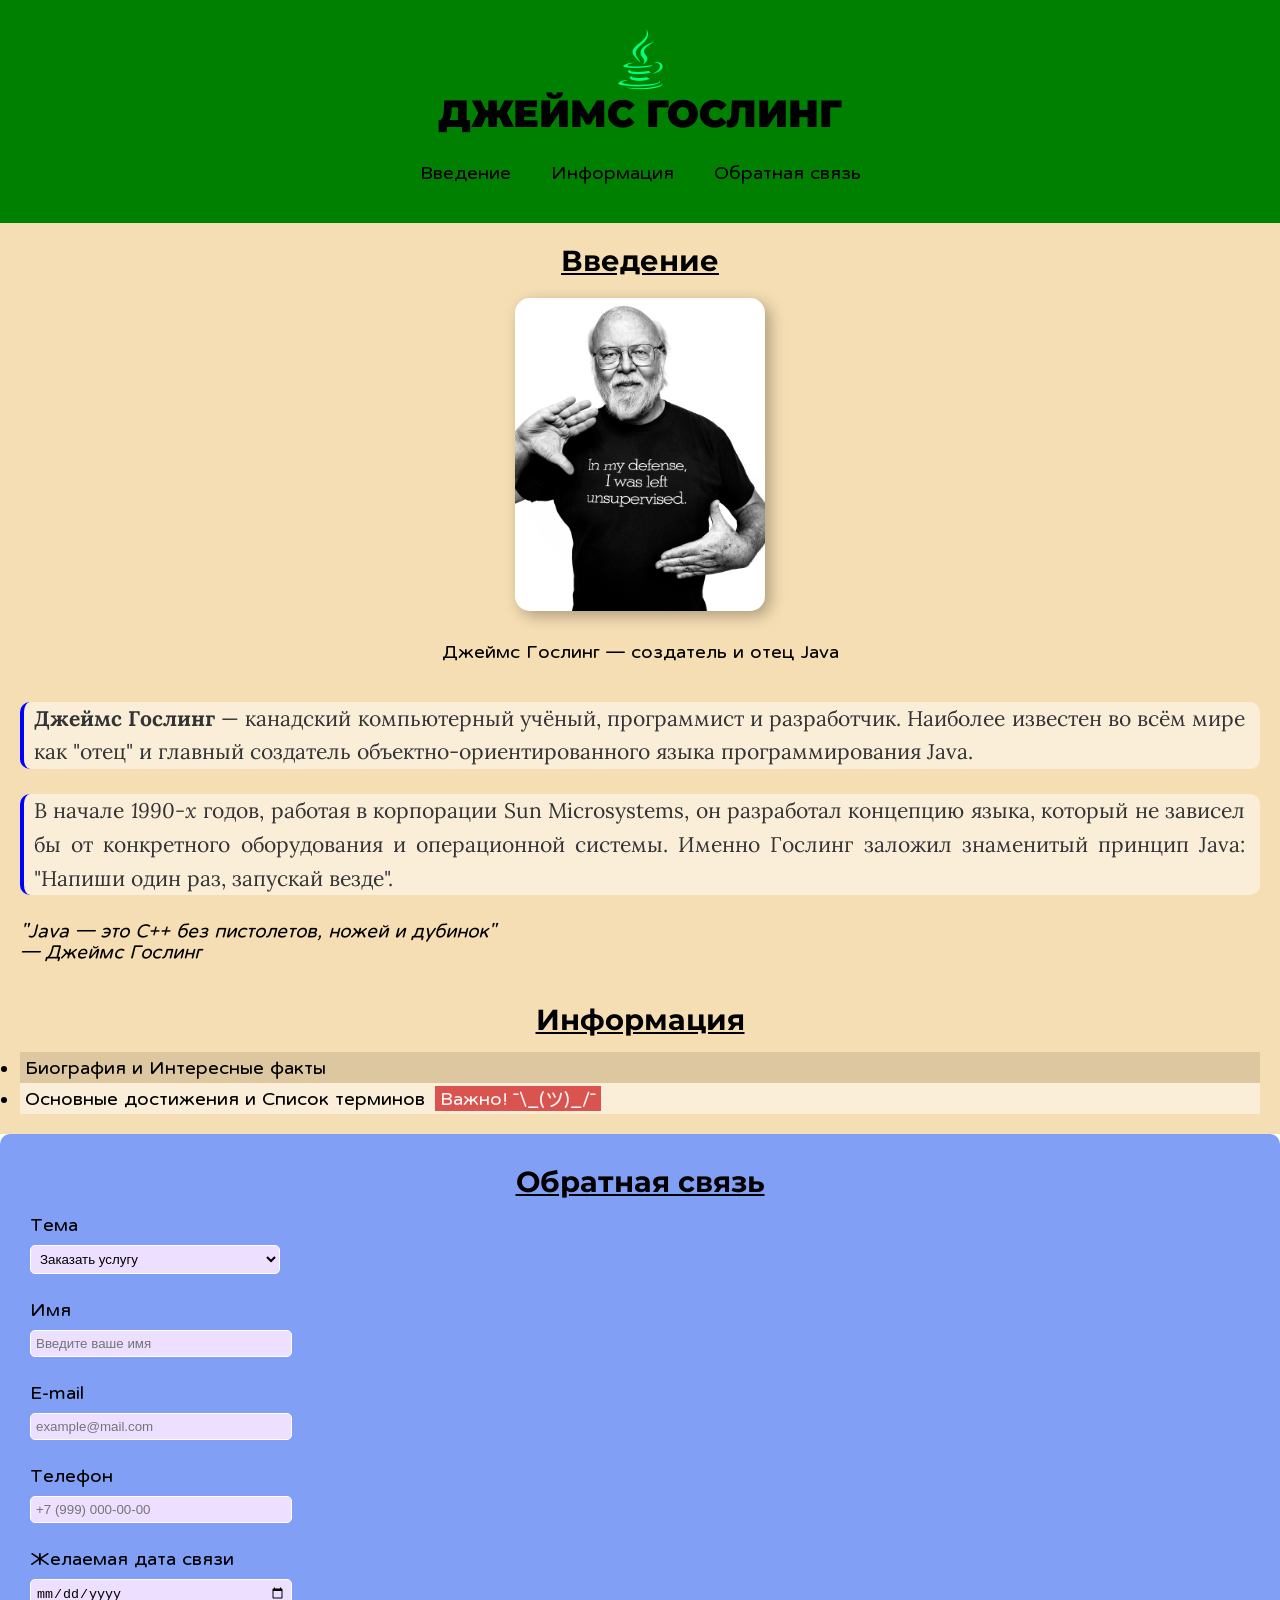
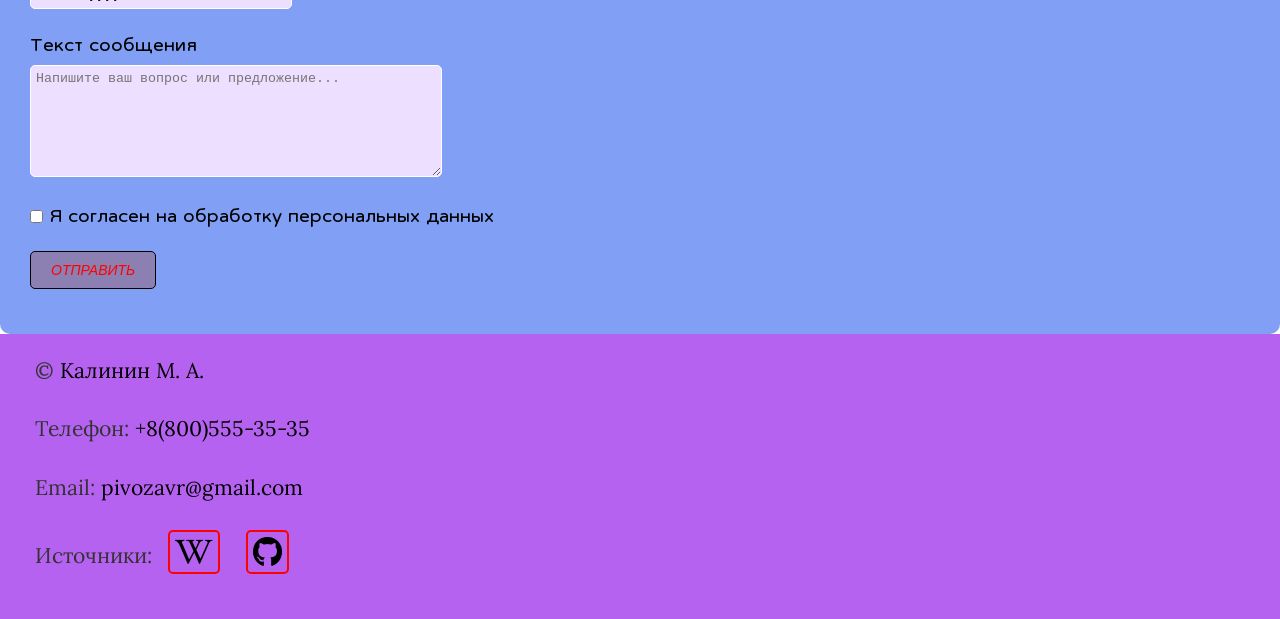
<file: index.html>
<!DOCTYPE html>
<html lang="ru">
<head>
    <meta charset="UTF-8">
    <meta http-equiv="X-UA-Compatible" content="IE=edge">
    <meta name="viewport" content="width=device-width, initial-scale=1.0">
    <meta name="darkreader-lock">

    <title>Джеймс Гослинг</title>
    
    <meta name="keywords" content="Джеймс Гослинг, James Gosling, Java, программирование, биография, создатель Java, JVM">
    <meta name="description" content="Сайт, посвященный компьютерному ученому и создателю языка программирования Java Джеймсу Гослингу.">

    <link rel="icon" type="image/ico" sizes="32x32" href="icons/favicon.ico">
    <link rel="icon" type="image/ico" sizes="16x16" href="icons/favicon.ico">
    <link rel="shortcut icon" href="icons/favicon.ico">

    <meta property="og:title" content="Джеймс Гослинг — создатель Java">
    <meta property="og:site_name" content="Проект Джеймс Гослинг">
    <meta property="og:url" content="https://blinomaks.github.io/Homework-html/"> 
    <meta property="og:description" content="Сайт, посвященный компьютерному ученому и создателю Java Джеймсу Гослингу.">
    <meta property="og:image" content="https://blinomaks.github.io/Homework-html/img/gosling.jpg">
    <meta name="theme-color" content="#008000">
    <meta name="msapplication-navbutton-color" content="#008000">
    <meta name="apple-mobile-web-app-capable" content="yes">
    <meta name="apple-mobile-web-app-status-bar-style" content="black-translucent">

    <link href="https://fonts.googleapis.com/css2?family=Lora:ital,wght@0,400;1,400&family=Montserrat:ital,wght@0,700;0,900;1,600&display=swap" rel="stylesheet">
    <link rel="preconnect" href="https://fonts.googleapis.com">
    <link rel="preconnect" href="https://fonts.gstatic.com" crossorigin>
    <link rel="stylesheet" href="https://fonts.googleapis.com/css2?family=Huninn&display=swap">
    <link rel="stylesheet" href="https://cdnjs.cloudflare.com/ajax/libs/font-awesome/6.4.0/css/all.min.css">
    <link rel="stylesheet" href="css/style.css">
</head>

<body>
    <header>
        <i class="fa-brands fa-java" style="font-size: 60px; color:springgreen;" alt="Логотип Java"></i>
        <h1>Джеймс Гослинг</h1>
        <nav>
            <ul>
                <li><a href="#introduction">Введение</a></li>
                <li><a href="#information">Информация</a></li>
                <li><a href="#contact">Обратная связь</a></li>
            </ul>
        </nav>
    </header>
    
    <main>
        <section class="about" id="introduction">
            <h2>Введение</h2>
            
            <figure>
                <img width="250" src="img/gosling.jpg" alt="Фото Джеймса Гослинга">
                <figcaption>Джеймс Гослинг — создатель и отец Java</figcaption>
                <p></p>
            </figure>
            
            <p><strong>Джеймс Гослинг</strong> — канадский компьютерный учёный, 
                программист и разработчик. Наиболее известен во всём мире как "отец" и 
                главный создатель объектно-ориентированного языка программирования Java.</p>
            <p>В начале <em>1990-х</em> годов, работая в корпорации Sun Microsystems, 
                он разработал концепцию языка, который не зависел бы от конкретного 
                оборудования и операционной системы. Именно Гослинг заложил знаменитый 
                принцип Java: "Напиши один раз, запускай везде".</p>
            
            <blockquote>
                <em>"Java — это C++ без пистолетов, ножей и дубинок"</em>
                <br>
                <cite>— Джеймс Гослинг</cite>
            </blockquote>
        </section>
        
        <section class="articles" id="information">
            <h2>Информация</h2>
            <ul>
                <li><a href="article1.html">Биография и Интересные факты</a></li>
                <li><a href="article2.html">Основные достижения и Список терминов</a></li>
            </ul>
        </section>

        <section id="contact">
            <h2>Обратная связь</h2>
            <form action="" id="contact-form">
                
                <div class="form__item">
                    <label for="topic">Тема</label><br>
                    <select name="topic" id="topic" required>
                        <option value="1">Заказать услугу</option>
                        <option value="2">Оставить отзыв/замечание</option>
                        <option value="3">Предложить сотрудничество</option>
                        <option value="4">Другое</option>
                    </select>
                </div>

                <div class="form__item">
                    <label for="name">Имя</label><br>
                    <input type="text" name="name" id="name" placeholder="Введите ваше имя" required>
                </div>

                <div class="form__item">
                    <label for="email">E-mail</label><br>
                    <input type="email" name="email" id="email" placeholder="example@mail.com" required>
                </div>

                <div class="form__item">
                    <label for="phone">Телефон</label><br>
                    <input type="tel" name="phone" id="phone" placeholder="+7 (999) 000-00-00" required>
                </div>

                <div class="form__item">
                    <label for="date">Желаемая дата связи</label><br>
                    <input type="date" name="date" id="date" required>
                </div>

                <div class="form__item">
                    <label for="message">Текст сообщения</label><br>
                    <textarea name="message" id="message" rows="5" placeholder="Напишите ваш вопрос или предложение..." required></textarea>
                </div>

                <div class="form__item">
                    <input type="checkbox" name="agreement" id="agreement" required>
                    <label for="agreement">Я согласен на обработку персональных данных</label>
                </div>

                <div class="form__item">
                    <input type="submit" value="ОТПРАВИТЬ">
                </div>
            </form>
        </section>
    </main>

    <footer>
        <p>&copy; <a href="https://web.telegram.org"> Калинин М. А.</a></p>
        <p>Телефон: <a href="tel:+8(800)555-35-35">+8(800)555-35-35</a></p>
        <p>Email: <a href="mailto:pivozavr@gmail.com">pivozavr@gmail.com</a></p>
        <p class="social-links">Источники: 
            <a target="_blank" href="https://ru.wikipedia.org/wiki/Гослинг,_Джеймс" title="Википедия"><i class="fa-brands fa-wikipedia-w"></i></a>
            <a target="_blank" href="https://github.com/jamesgosling" title="GitHub"><i class="fa-brands fa-github"></i></a>
        </p>
    </footer>
</body>
</html>
</file>
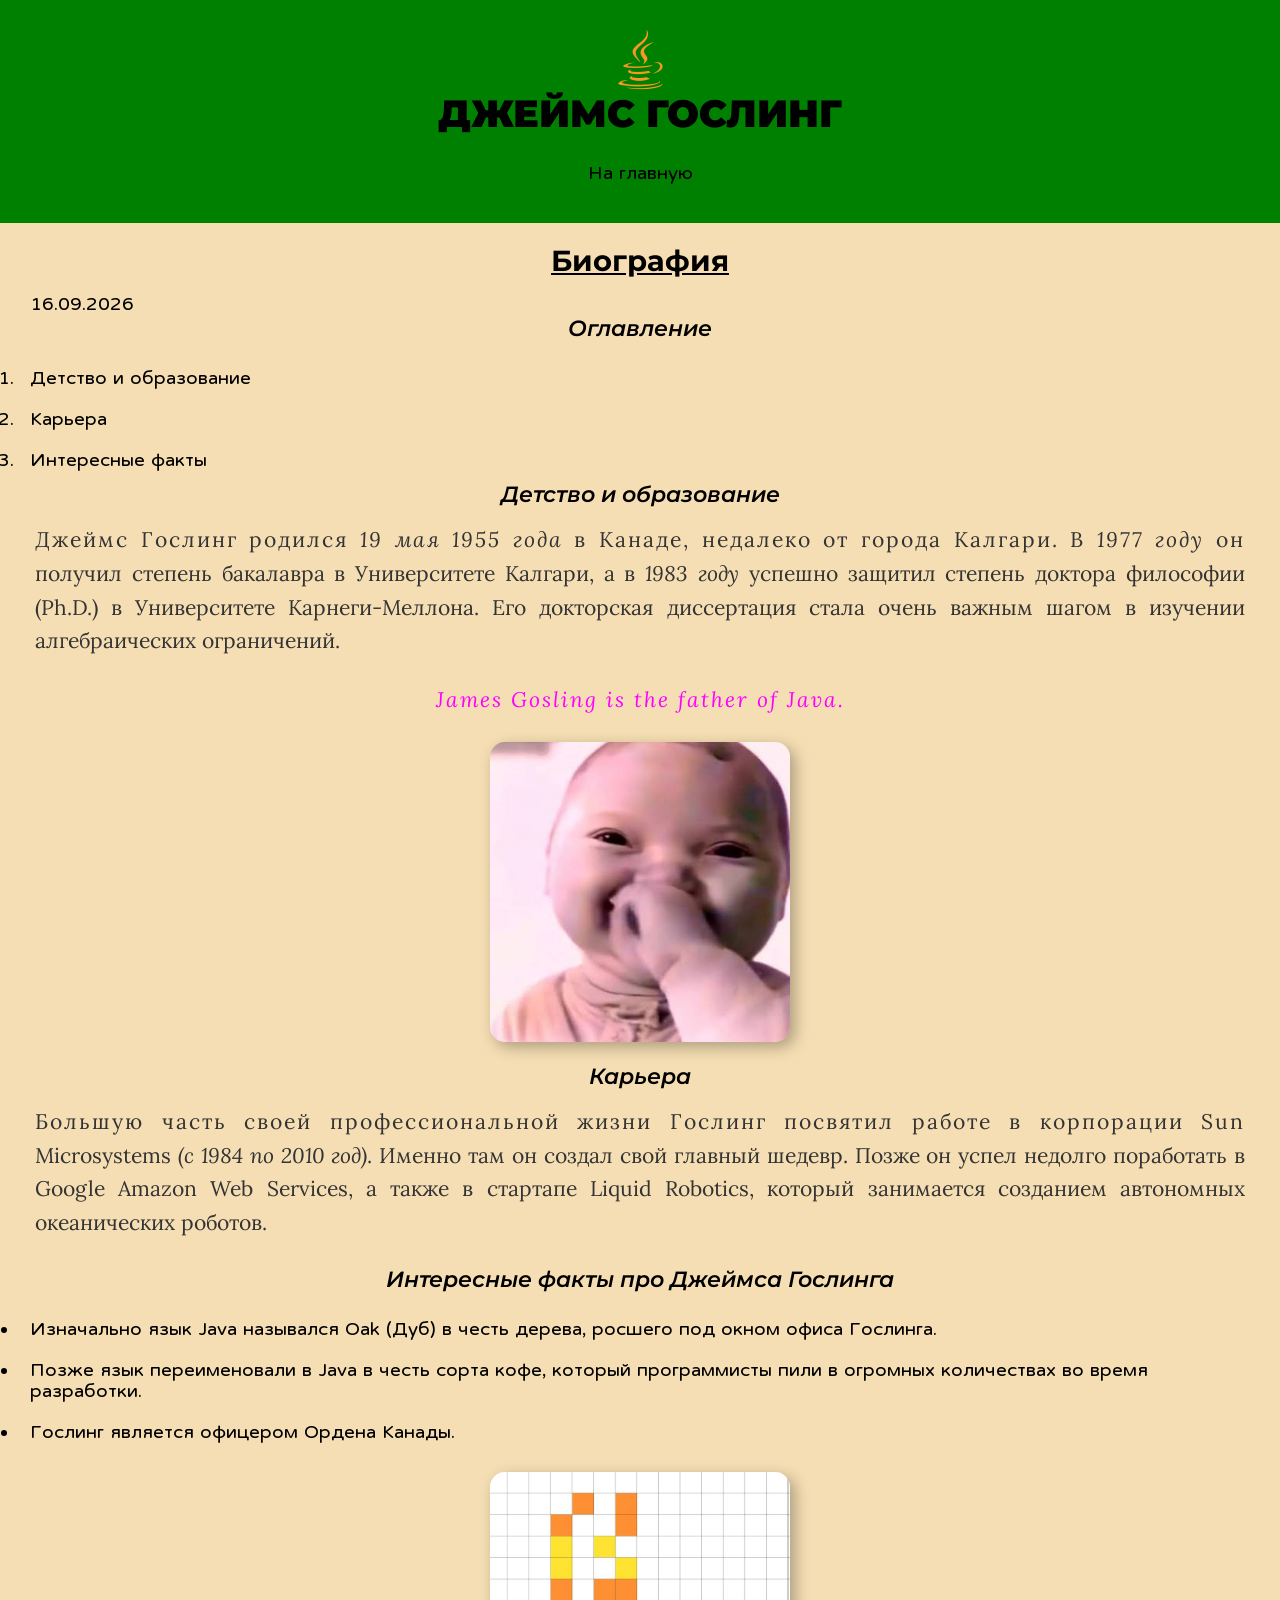
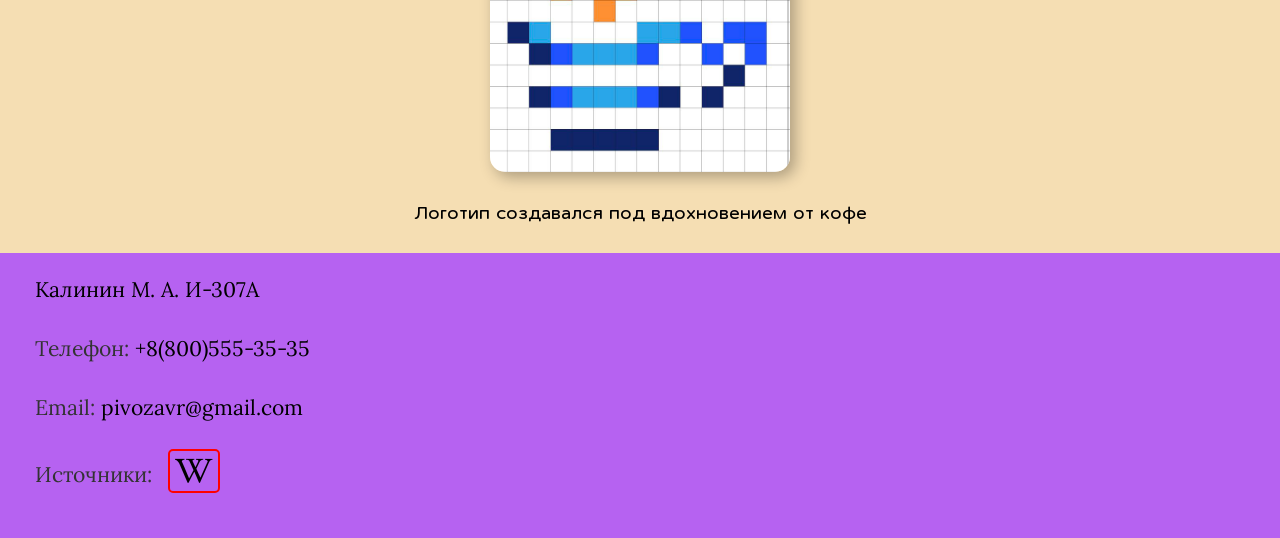
<file: article1.html>
<!DOCTYPE html>
<html lang="ru">
<head>
    <meta charset="UTF-8">
    <meta http-equiv="X-UA-Compatible" content="IE=edge">
    <meta name="viewport" content="width=device-width, initial-scale=1.0">
    <meta name="darkreader-lock">

    <title>Биография - Джеймс Гослинг</title>

    <meta name="keywords" content="Джеймс Гослинг, James Gosling, Java, программирование, биография, создатель Java, JVM">
    <meta name="description" content="Сайт, посвященный компьютерному ученому и создателю языка программирования Java Джеймсу Гослингу.">

    <link rel="icon" type="image/ico" sizes="32x32" href="icons/favicon.ico">
    <link rel="icon" type="image/ico" sizes="16x16" href="icons/favicon.ico">
    <link rel="shortcut icon" href="icons/favicon.ico">

    <meta property="og:title" content="Джеймс Гослинг — создатель Java">
    <meta property="og:site_name" content="Проект Джеймс Гослинг">
    <meta property="og:url" content="https://blinomaks.github.io/Homework-html/"> 
    <meta property="og:description" content="Сайт, посвященный компьютерному ученому и создателю Java Джеймсу Гослингу.">
    <meta property="og:image" content="https://blinomaks.github.io/Homework-html/img/gosling.jpg">
    <meta name="theme-color" content="#008000">
    <meta name="msapplication-navbutton-color" content="#008000">
    <meta name="apple-mobile-web-app-capable" content="yes">
    <meta name="apple-mobile-web-app-status-bar-style" content="black-translucent">
    
    <link href="https://fonts.googleapis.com/css2?family=Lora:ital,wght@0,400;1,400&family=Montserrat:ital,wght@0,700;0,900;1,600&display=swap" rel="stylesheet">
    <link rel="preconnect" href="https://fonts.googleapis.com">
    <link rel="preconnect" href="https://fonts.gstatic.com" crossorigin>
    <link href="https://fonts.googleapis.com/css2?family=Huninn&display=swap" rel="stylesheet">
    <link rel="stylesheet" href="https://cdnjs.cloudflare.com/ajax/libs/font-awesome/6.4.0/css/all.min.css">
    <link rel="stylesheet" href="css/style.css">
</head>

<body>
    <header>
        <i class="fa-brands fa-java" style="font-size: 60px; color: #f89820;" alt="Логотип"></i>
        <h1>Джеймс Гослинг</h1>
        <nav>
            <ul>
                <li><a href="index.html">На главную</a></li>
            </ul>
        </nav>
    </header>
    
    <main>
        <section class="content">
            <h2>Биография</h2>
            <time datetime="2026-09-16">16.09.2026</time>
            <h3>Оглавление</h3>
            <ol>
                <li><a href="#childhood">Детство и образование</a></li>
                <li><a href="#career">Карьера</a></li>
                <li><a href="#facts">Интересные факты</a></li>
            </ol>

            <h3 id="childhood">Детство и образование</h3>
            <p>Джеймс Гослинг родился <em>19 мая 1955 года</em> в Канаде, недалеко от города 
                Калгари. В <em>1977 году</em> он получил степень бакалавра в Университете 
                Калгари, а в <em>1983 году</em> успешно защитил степень доктора философии (Ph.D.) 
                в Университете Карнеги-Меллона. Его докторская диссертация стала очень 
                важным шагом в изучении алгебраических ограничений.</p>
            <p lang="en">James Gosling is the father of Java.</p>
            <figure>
                <img width="300" height="300" src="img/young.jpg" alt="Молодой Гослинг">
            </figure>

            <h3 id="career">Карьера</h3>
            <p>Большую часть своей профессиональной жизни Гослинг посвятил работе 
                в корпорации Sun Microsystems <em>(с 1984 по 2010 год)</em>. Именно там он 
                создал свой главный шедевр. Позже он успел недолго поработать в Google 
                Amazon Web Services, а также в стартапе Liquid Robotics, который 
                занимается созданием автономных океанических роботов.</p>
            <h3 id="facts">Интересные факты про Джеймса Гослинга</h3>
            <ul>
                <li>Изначально язык Java назывался Oak (Дуб) в честь дерева, 
                    росшего под окном офиса Гослинга.</li>
                <li>Позже язык переименовали в Java в честь сорта кофе, который 
                    программисты пили в огромных количествах во время разработки.</li>
                <li>Гослинг является офицером Ордена Канады.</li>
            </ul>
            
            <figure>
                <img width="300" height="300" src="img/java.jpg" alt="Кофе Java">
                <figcaption>Логотип создавался под вдохновением от кофе</figcaption>
            </figure>
        </section>
    </main>
    
    <footer>
        <p><a>Калинин М. А. И-307А</a></p>
        <p>Телефон: <a href="tel:+8(800)555-35-35">+8(800)555-35-35</a></p>
        <p>Email: <a href="mailto:pivozavr@gmail.com">pivozavr@gmail.com</a></p>
        <p class="social-links">
            Источники: <a target="_blank" href="https://ru.wikipedia.org/wiki/Гослинг,_Джеймс"><i class="fa-brands fa-wikipedia-w"></i></a>
        </p>
    </footer>
</body>
</html>
</file>
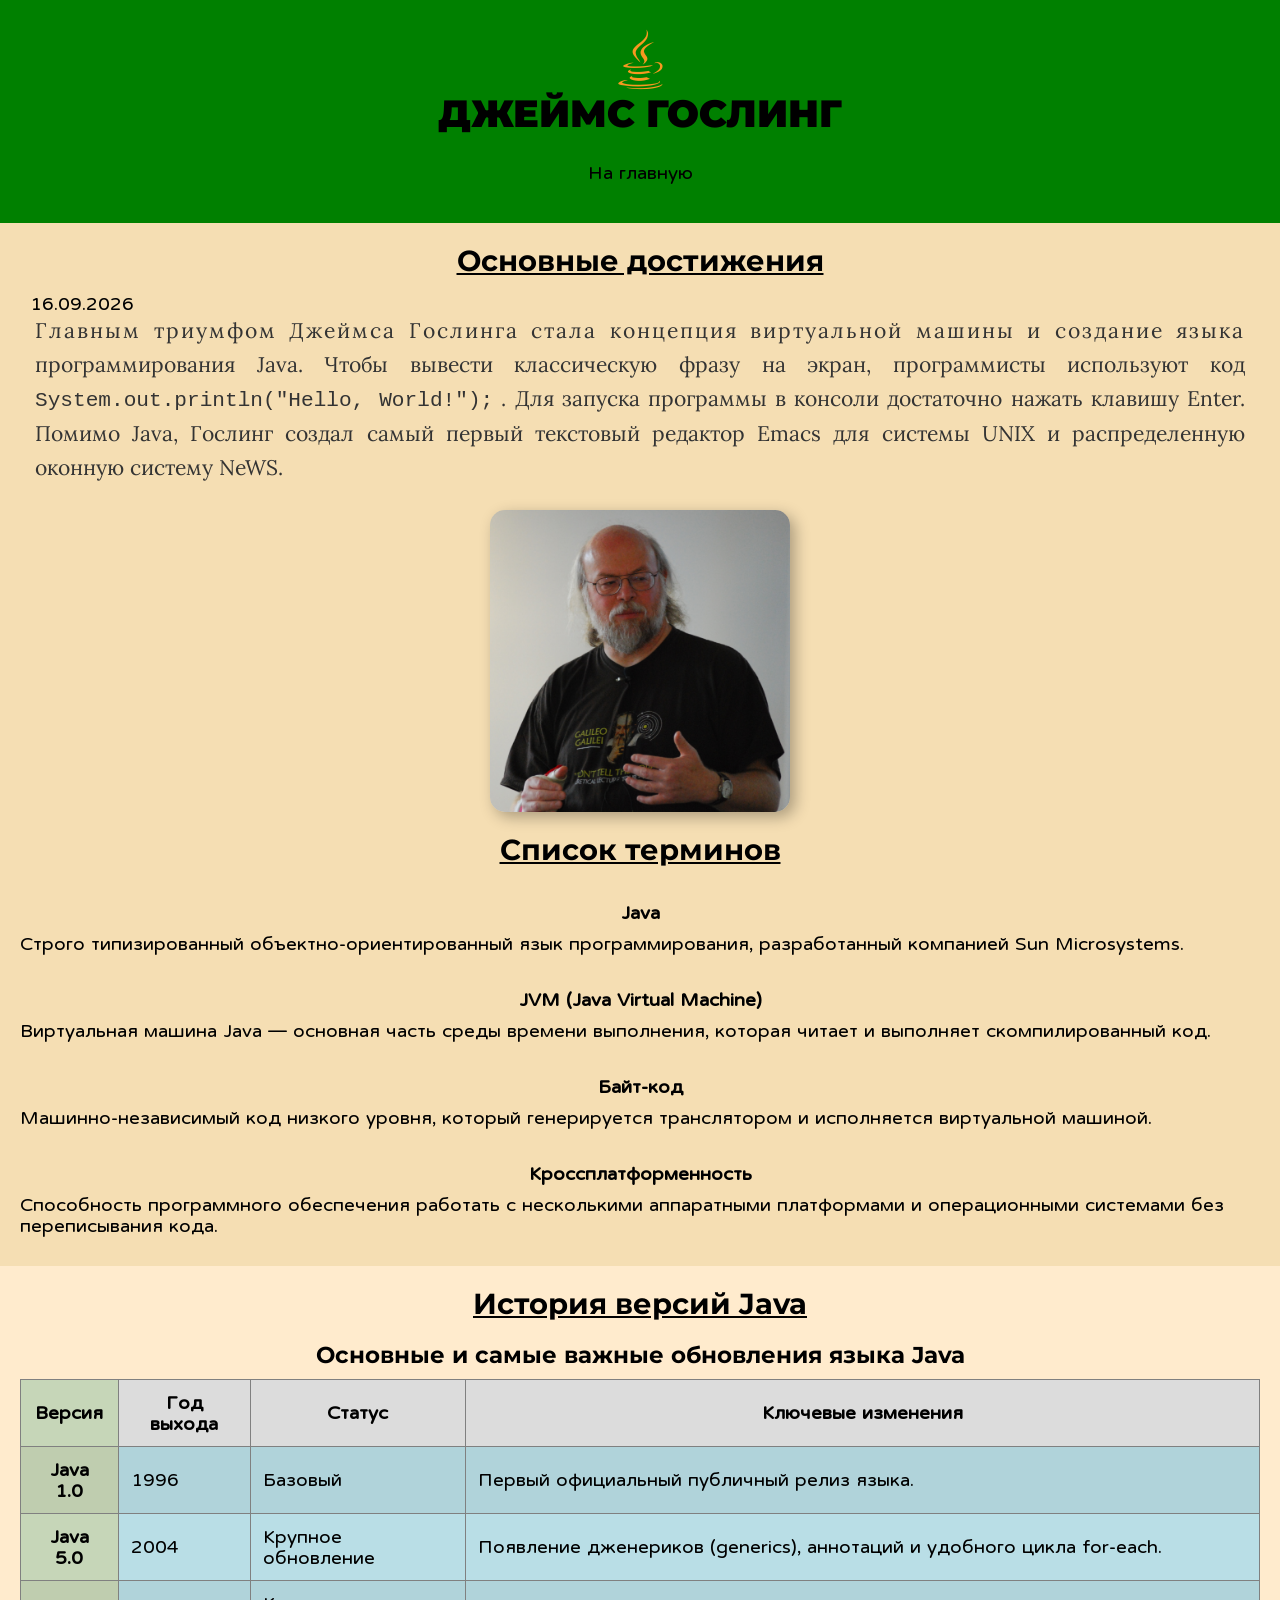
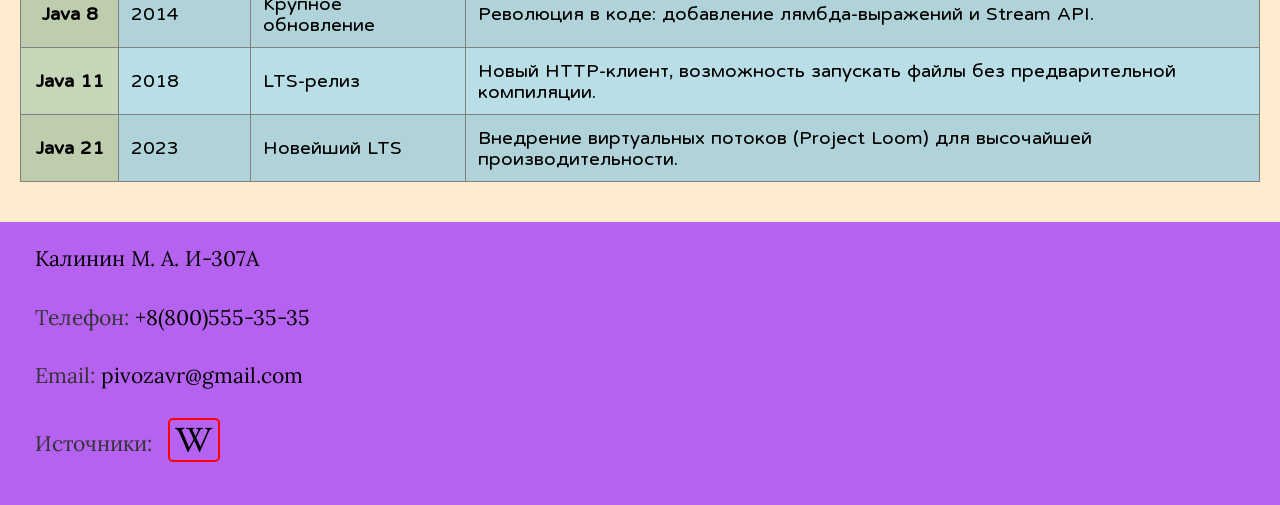
<file: article2.html>
<!DOCTYPE html>
<html lang="ru">
<head>
    <meta charset="UTF-8">
    <meta http-equiv="X-UA-Compatible" content="IE=edge">
    <meta name="viewport" content="width=device-width, initial-scale=1.0">
    <meta name="darkreader-lock">

    <title>Достижения и Термины</title>

    <meta name="keywords" content="Джеймс Гослинг, James Gosling, Java, программирование, биография, создатель Java, JVM">
    <meta name="description" content="Сайт, посвященный компьютерному ученому и создателю языка программирования Java Джеймсу Гослингу.">

    <link rel="icon" type="image/ico" sizes="32x32" href="icons/favicon.ico">
    <link rel="icon" type="image/ico" sizes="16x16" href="icons/favicon.ico">
    <link rel="shortcut icon" href="icons/favicon.ico">

    <meta property="og:title" content="Джеймс Гослинг — создатель Java">
    <meta property="og:site_name" content="Проект Джеймс Гослинг">
    <meta property="og:url" content="https://blinomaks.github.io/Homework-html/"> 
    <meta property="og:description" content="Сайт, посвященный компьютерному ученому и создателю Java Джеймсу Гослингу.">
    <meta property="og:image" content="https://blinomaks.github.io/Homework-html/img/gosling.jpg">
    <meta name="theme-color" content="#008000">
    <meta name="msapplication-navbutton-color" content="#008000">
    <meta name="apple-mobile-web-app-capable" content="yes">
    <meta name="apple-mobile-web-app-status-bar-style" content="black-translucent">

    <link href="https://fonts.googleapis.com/css2?family=Lora:ital,wght@0,400;1,400&family=Montserrat:ital,wght@0,700;0,900;1,600&display=swap" rel="stylesheet">
    <link rel="preconnect" href="https://fonts.googleapis.com">
    <link rel="preconnect" href="https://fonts.gstatic.com" crossorigin>
    <link href="https://fonts.googleapis.com/css2?family=Huninn&display=swap" rel="stylesheet">
    <link rel="stylesheet" href="https://cdnjs.cloudflare.com/ajax/libs/font-awesome/6.4.0/css/all.min.css">
    <link rel="stylesheet" href="css/style.css">
</head>

<body>
    <header>
        <i class="fa-brands fa-java" style="font-size: 60px; color: #f89820;" alt="Логотип"></i>
        <h1>Джеймс Гослинг</h1>
        <nav>
            <ul>
                <li><a href="index.html">На главную</a></li>
            </ul>
        </nav>
    </header>
    
    <main>
        <section class="content">
            <h2 id="achievements">Основные достижения</h2>
            <time datetime="2026-09-16">16.09.2026</time>
            <p>Главным триумфом Джеймса Гослинга стала концепция виртуальной машины 
                и создание языка программирования Java. Чтобы вывести классическую 
                фразу на экран, программисты используют код <code>System.out.println("Hello, World!");</code>
                . Для запуска программы в консоли достаточно нажать клавишу Enter.
                Помимо Java, Гослинг создал самый первый текстовый редактор Emacs
                для системы UNIX и распределенную оконную систему NeWS.</p>
            <figure>
                <img width="300" src="img/oracle.jpg" alt="Oracle">
            </figure>

            <h2 id="terms">Список терминов</h2>
            <dl>
                <dt>Java</dt>
                <dd>Строго типизированный объектно-ориентированный язык программирования, 
                    разработанный компанией Sun Microsystems.</dd>
                <dt>JVM (Java Virtual Machine)</dt>
                <dd>Виртуальная машина Java — основная часть среды времени выполнения, 
                    которая читает и выполняет скомпилированный код.</dd>
                <dt>Байт-код</dt>
                <dd>Машинно-независимый код низкого уровня, который генерируется 
                    транслятором и исполняется виртуальной машиной.</dd>
                <dt>Кроссплатформенность</dt>
                <dd>Способность программного обеспечения работать с несколькими аппаратными 
                    платформами и операционными системами без переписывания кода.</dd>
            </dl>
        </section>

        <section class="table">
            <h2 id="java-versions">История версий Java</h2>
            <table>
                <caption>Основные и самые важные обновления языка Java</caption>
                <tr>
                    <th>Версия</th>
                    <th>Год выхода</th>
                    <th>Статус</th>
                    <th>Ключевые изменения</th>
                </tr>
                <tr>
                    <td>Java 1.0</td>
                    <td>1996</td>
                    <td>Базовый</td>
                    <td>Первый официальный публичный релиз языка.</td>
                </tr>
                <tr>
                    <td>Java 5.0</td>
                    <td>2004</td>
                    <td>Крупное обновление</td>
                    <td>Появление дженериков (generics), аннотаций и удобного цикла for-each.</td>
                </tr>
                <tr>
                    <td>Java 8</td>
                    <td>2014</td>
                    <td>Крупное обновление</td>
                    <td>Революция в коде: добавление лямбда-выражений и Stream API.</td>
                </tr>
                <tr>
                    <td>Java 11</td>
                    <td>2018</td>
                    <td>LTS-релиз</td>
                    <td>Новый HTTP-клиент, возможность запускать файлы без предварительной компиляции.</td>
                </tr>
                <tr>
                    <td>Java 21</td>
                    <td>2023</td>
                    <td>Новейший LTS</td>
                    <td>Внедрение виртуальных потоков (Project Loom) для высочайшей производительности.</td>
                </tr>
            </table>
        </section>
    </main>
    
    <footer>
        <p><a>Калинин М. А. И-307А</a></p>
        <p>Телефон: <a href="tel:+8(800)555-35-35">+8(800)555-35-35</a></p>
        <p>Email: <a href="mailto:pivozavr@gmail.com">pivozavr@gmail.com</a></p>
        <p class="social-links">
            Источники: <a target="_blank" href="https://ru.wikipedia.org/wiki/Гослинг,_Джеймс"><i class="fa-brands fa-wikipedia-w"></i></a>
        </p>
    </footer>
</body>
</html>
</file>
<file: css/style.css>
html {
    font-size: 1.2em;
    font-family: "Huninn", sans-serif; 
}

* {
    margin: 0;
    padding: 0;
}

body {
    color: black;
}

header {
    background-color: green;
    text-align: center;
    padding: 30px 20px;
}

footer {
    background-color: #b662f1;
    padding: 20px;
    text-align: center;
}

.about {
    background-color: wheat; 
    padding: 20px;
}

.articles, .content {
    background-color: wheat; 
    padding: 20px;
}

.table {
    background-color: blanchedalmond;
    padding: 20px;
}


p {
    font-family: 'Lora', serif;
    font-size: 1.1rem;
    line-height: 1.6;
    color: #333333;
    text-align: justify;
    padding: 0 15px;
    margin-bottom: 1.3rem;
}

h1, h2, h3 {
    font-family: 'Montserrat', sans-serif;
    color: black;
    text-align: center;
    margin-bottom: 15px;
}

h1 {
    text-transform: uppercase;
    font-weight: 900;
}

h2 {
    text-decoration: underline;
    font-weight: 700;
}

h3 {
    font-style: italic;
    font-weight: 600;
}

nav ul {
    list-style: none; 
    display: flex;
    gap: 20px;
    justify-content: center;
    margin-top: 15px;
}

li{
    padding: 10px;
}

time{
    padding: 10px;
    text-align: center;
}

a {
    text-decoration: none;
    color: black;
}

figcaption{
    padding: 10px;
    text-align: center;
}

dt {
    margin-top: 25px;
    padding: 10px;
    font-weight: bold;
    text-align: center;
}

dd {
    margin-bottom: 10px;
}

img {
    display: block;
    margin: 20px auto;
    border-radius: 15px;
    box-shadow: 5px 5px 15px rgba(0,0,0,0.3);
}

footer p.social-links i {
    font-size: 30px;
    margin: 0 10px;
}


a:hover, a:focus {
    color: orange;
    text-decoration: underline;
}

nav ul a:hover, nav ul a:focus {
    color: red;
}

.articles ul a:hover, .articles ul a:focus {
    color: green;
}

.articles ul li:nth-child(even) {
    background-color: rgba(255, 255, 255, 0.5);
    padding: 5px;
}
.articles ul li:nth-child(odd) {
    background-color: rgba(0, 0, 0, 0.1);
    padding: 5px;
}

.articles ul li:nth-child(2)::after {
    content: "Важно! ¯\\_(ツ)_/¯";
    color: whitesmoke;
    background-color: #d9534f;
    padding: 2px 5px;
    margin-left: 10px;
}

.content p::first-line {
    letter-spacing: 2px;
}

p:lang(en) {
    text-align: center;
    font-style: italic;
    color: fuchsia;
}

.about p {
    background-color: rgba(255, 255, 255, 0.5);
    border-left: 4px solid blue;
    padding-left: 10px;
    border-radius: 10px;
}

footer p.social-links i {
    border: 2px solid red;
    border-radius: 5px;
    padding: 5px;
}

figure + p {
    margin-top: 30px;
}


table {
    width: 100%;
    margin: 20px 0;
    border-collapse: collapse;
    background-color: rgba(156, 217, 241, 0.7);
}

caption {
    font-family: 'Montserrat', sans-serif;
    font-weight: 700;
    font-size: 1.2rem;
    margin-bottom: 10px;
}

th, td {
    border: 1px solid gray; 
    padding: 12px;
    text-align: left;
}

th {
    text-align: center;
    background-color: gainsboro;
    color: black
}

tr:nth-child(even) {
    background-color: rgba(0, 0, 0, 0.05); 
}

td:first-child, th:first-child {
    font-weight: bold;
    text-align: center;
    background-color: rgba(248, 180, 0, 0.2);
}


.form__item {
    margin-bottom: 15px;
}

#contact {
    background-color: rgb(129, 160, 245);
    color: black;
    padding: 30px;
    border-radius: 10px;
}

#contact-form label {
    display: inline-block;
    margin-bottom: 10px;
}

#contact-form input[type="text"],
#contact-form input[type="email"],
#contact-form input[type="tel"],
#contact-form input[type="date"],
#contact-form textarea,
#contact-form select {
    width: 250px;
    padding: 5px;
    margin-bottom: 10px;
    border: 1px solid white;
    background-color: #eddfff;
    border-radius: 5px;
}

#contact-form textarea {
    width: 400px;
    height: 100px;
}

#contact-form input[type="submit"] {
    background-color: #8c7fb1;
    color: red;
    font-style: italic;
    font-size: 14px;
    padding: 10px 20px;
    border: 1px solid black;
    cursor: pointer;
    border-radius: 5px;
}
</file>
